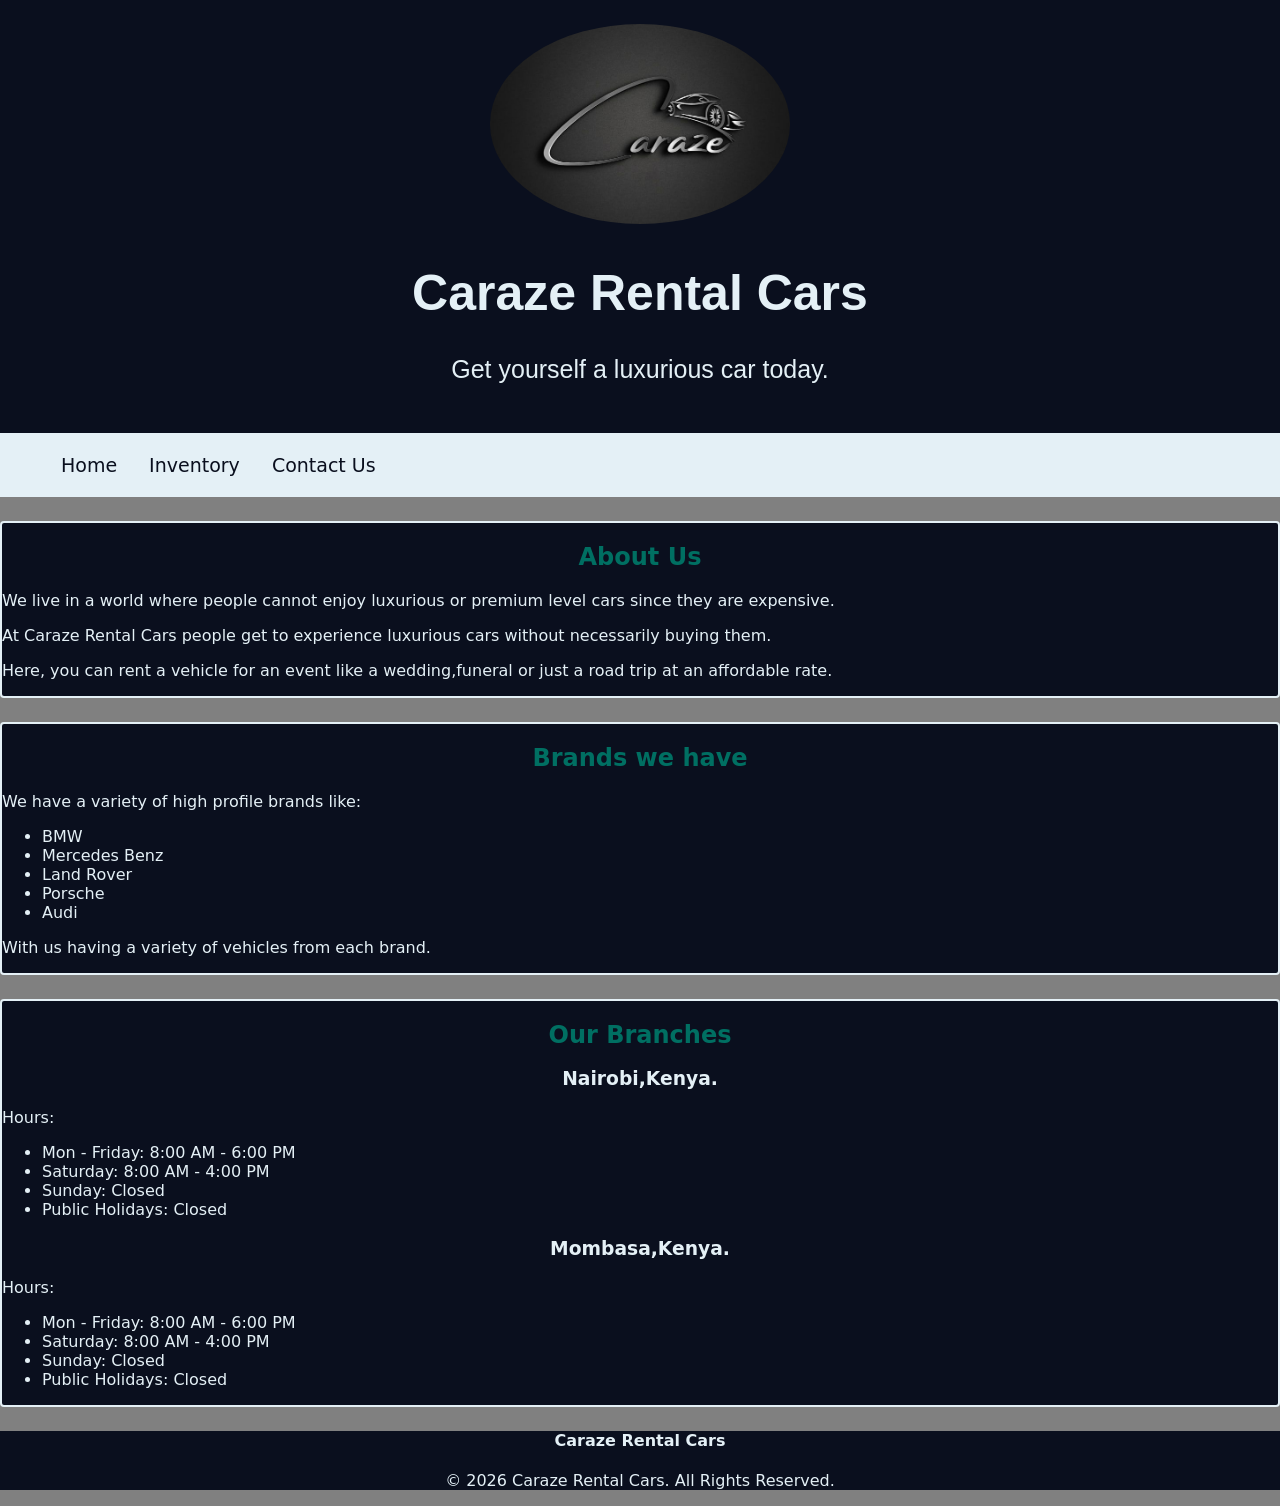
<file: index.html>
<!DOCTYPE html>
<html lang="en">
<head>
    <meta charset="UTF-8">
    <meta name="viewport" content="width=device-width, initial-scale=1.0">
    <title>Caraze Rental Cars</title>
    <link rel="stylesheet" href="./styles.css">
</head>
<body>
    <header>
        <a href="/">
            <img src="./logo.jpg" alt="" class="logo">
            <h1>Caraze Rental Cars</h1>
            <p>Get yourself a luxurious car today.</p>
        </a>
    </header>
    <nav class="pages">
        <ul class="pagelinks">
            <li><a href="index.html">Home</a></li>
            <li><a href="inventory.html">Inventory</a></li>
            <li><a href="contact.html">Contact Us</a></li>
        </ul>
    </nav>
    <main>
        <!-- about section -->
        <section>
            <h2>About Us</h2>
            <p>We live in a world where people cannot enjoy luxurious or premium level cars since they are expensive.</p>
            <p> At Caraze Rental Cars people get to experience luxurious cars without necessarily buying them.</p>
            <p>Here, you can rent a vehicle for an event like a wedding,funeral or just a road trip at an affordable rate.</p>
        </section>
        <!-- brand section -->
         <section>
            <h2>Brands we have</h2>
            <p>We have a variety of high profile brands like:</p>
            <ul>
                <li>BMW</li>
                <li>Mercedes Benz</li>
                <li>Land Rover</li>
                <li>Porsche</li>
                <li>Audi</li>
            </ul>
            <p>With us having a variety of vehicles from each brand.</p>
            </section>
            <!-- branches section -->
            <section>
                <h2>Our Branches</h2>
                    <h3>Nairobi,Kenya.</h3>
                    <p>Hours:</p>
                    <ul>
                        <li>Mon - Friday: 8:00 AM - 6:00 PM</li>
                        <li>Saturday: 8:00 AM - 4:00 PM</li>
                        <li>Sunday: Closed</li>
                        <li>Public Holidays: Closed</li>                
                    </ul>
                    <h3>Mombasa,Kenya.</h3>
                    <p>Hours:</p>
                    <ul>
                        <li>Mon - Friday: 8:00 AM - 6:00 PM</li>
                        <li>Saturday: 8:00 AM - 4:00 PM</li>
                        <li>Sunday: Closed</li>
                        <li>Public Holidays: Closed</li>                
                    </ul>
            </section>
    </main>
    <footer>
        <h4>Caraze Rental Cars</h4>
        <p>© 2026 Caraze Rental Cars. All Rights Reserved.</p>
    </footer>
    <script src="./script.js" defer></script>
</body>
</html>
</file>
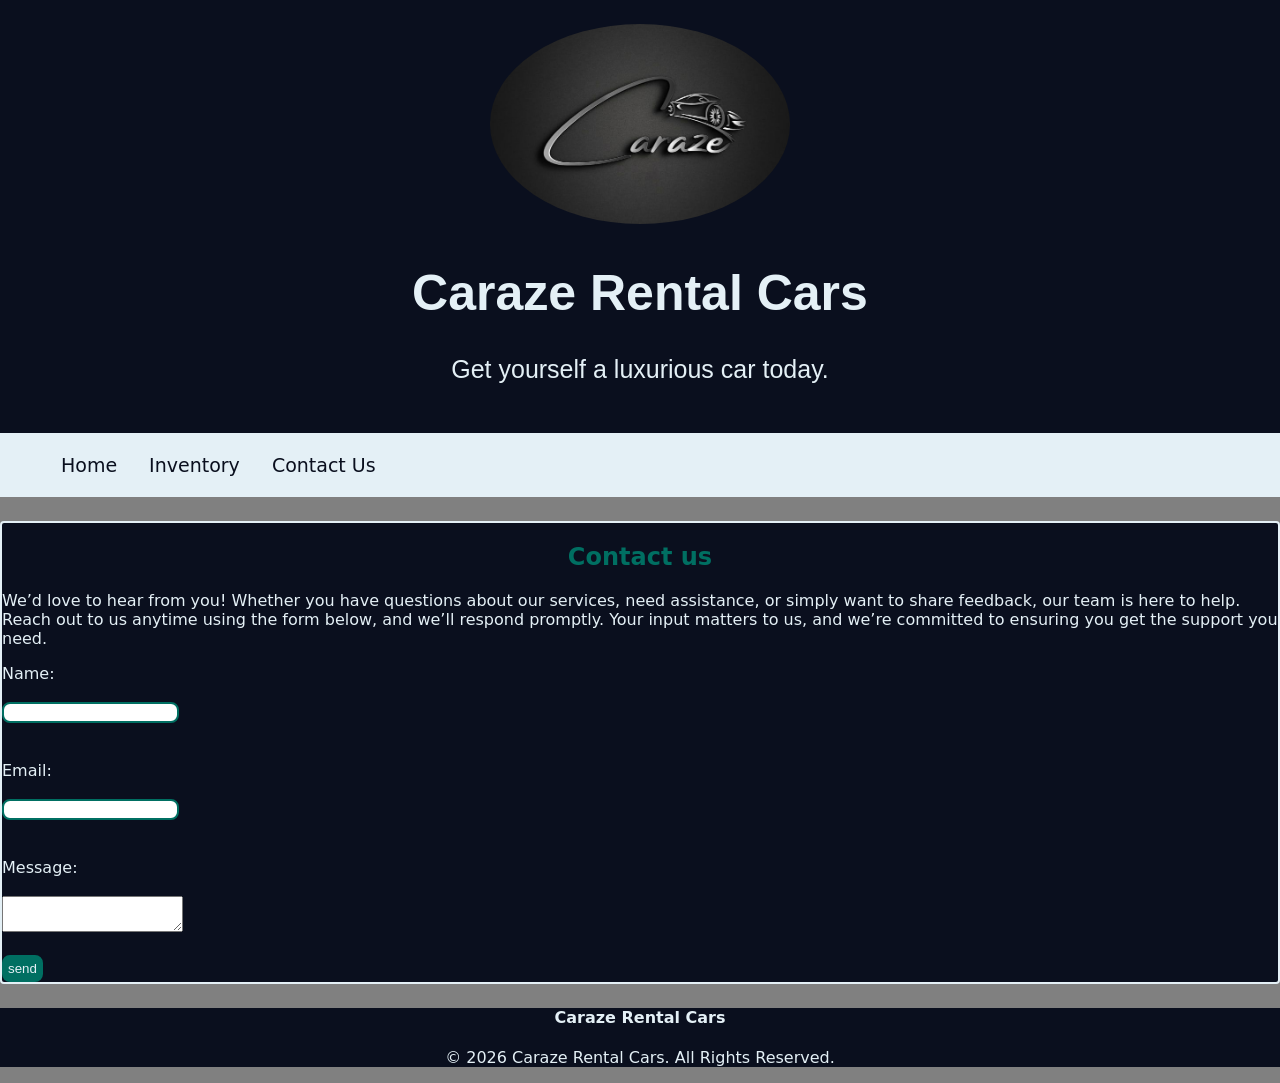
<file: contact.html>
<!DOCTYPE html>
<html lang="en">
<head>
    <meta charset="UTF-8">
    <meta name="viewport" content="width=device-width, initial-scale=1.0">
    <title>Caraze Rental Cars</title>
    <link rel="stylesheet" href="./styles.css">
</head>
<body>
    <header>
        <a href="/">
            <img src="./logo.jpg" alt="" class="logo">
            <h1>Caraze Rental Cars</h1>
            <p>Get yourself a luxurious car today.</p>
        </a>
    </header>
    <nav class="pages">
         <ul class="pagelinks">
            <li><a href="index.html">Home</a></li>
            <li><a href="inventory.html">Inventory</a></li>
            <li><a href="contact.html">Contact Us</a></li>
        </ul>
    </nav>
    <main>
        <section>
            <h2>Contact us</h2>
            <p>We’d love to hear from you! Whether you have questions about our services, need assistance, or simply want to share feedback, our team is here to help. Reach out to us anytime using the form below, and we’ll respond promptly. Your input matters to us, and we’re committed to ensuring you get the support you need.</p>
            <form id="contact">
                 <!-- full name input -->
            <label for="full name">Name:</label><br>
            <input type="text" id="fullname"><br><br>
            <!-- email inpit -->
             <label for="email">Email:</label><br>
             <input type="email" id="email"><br><br>
             <!-- message input -->
              <label for="message">Message:</label><br>
              <textarea name="message" id="message"></textarea><br><br>
              <button type="submit" id="send">send</button>
            </form>
        </section>

    </main>
    <footer>
        <h4>Caraze Rental Cars</h4>
       <p>© 2026 Caraze Rental Cars. All Rights Reserved.</p> 
    </footer>
    <script src="./script.js" defer></script>
</body>
</html>
</file>
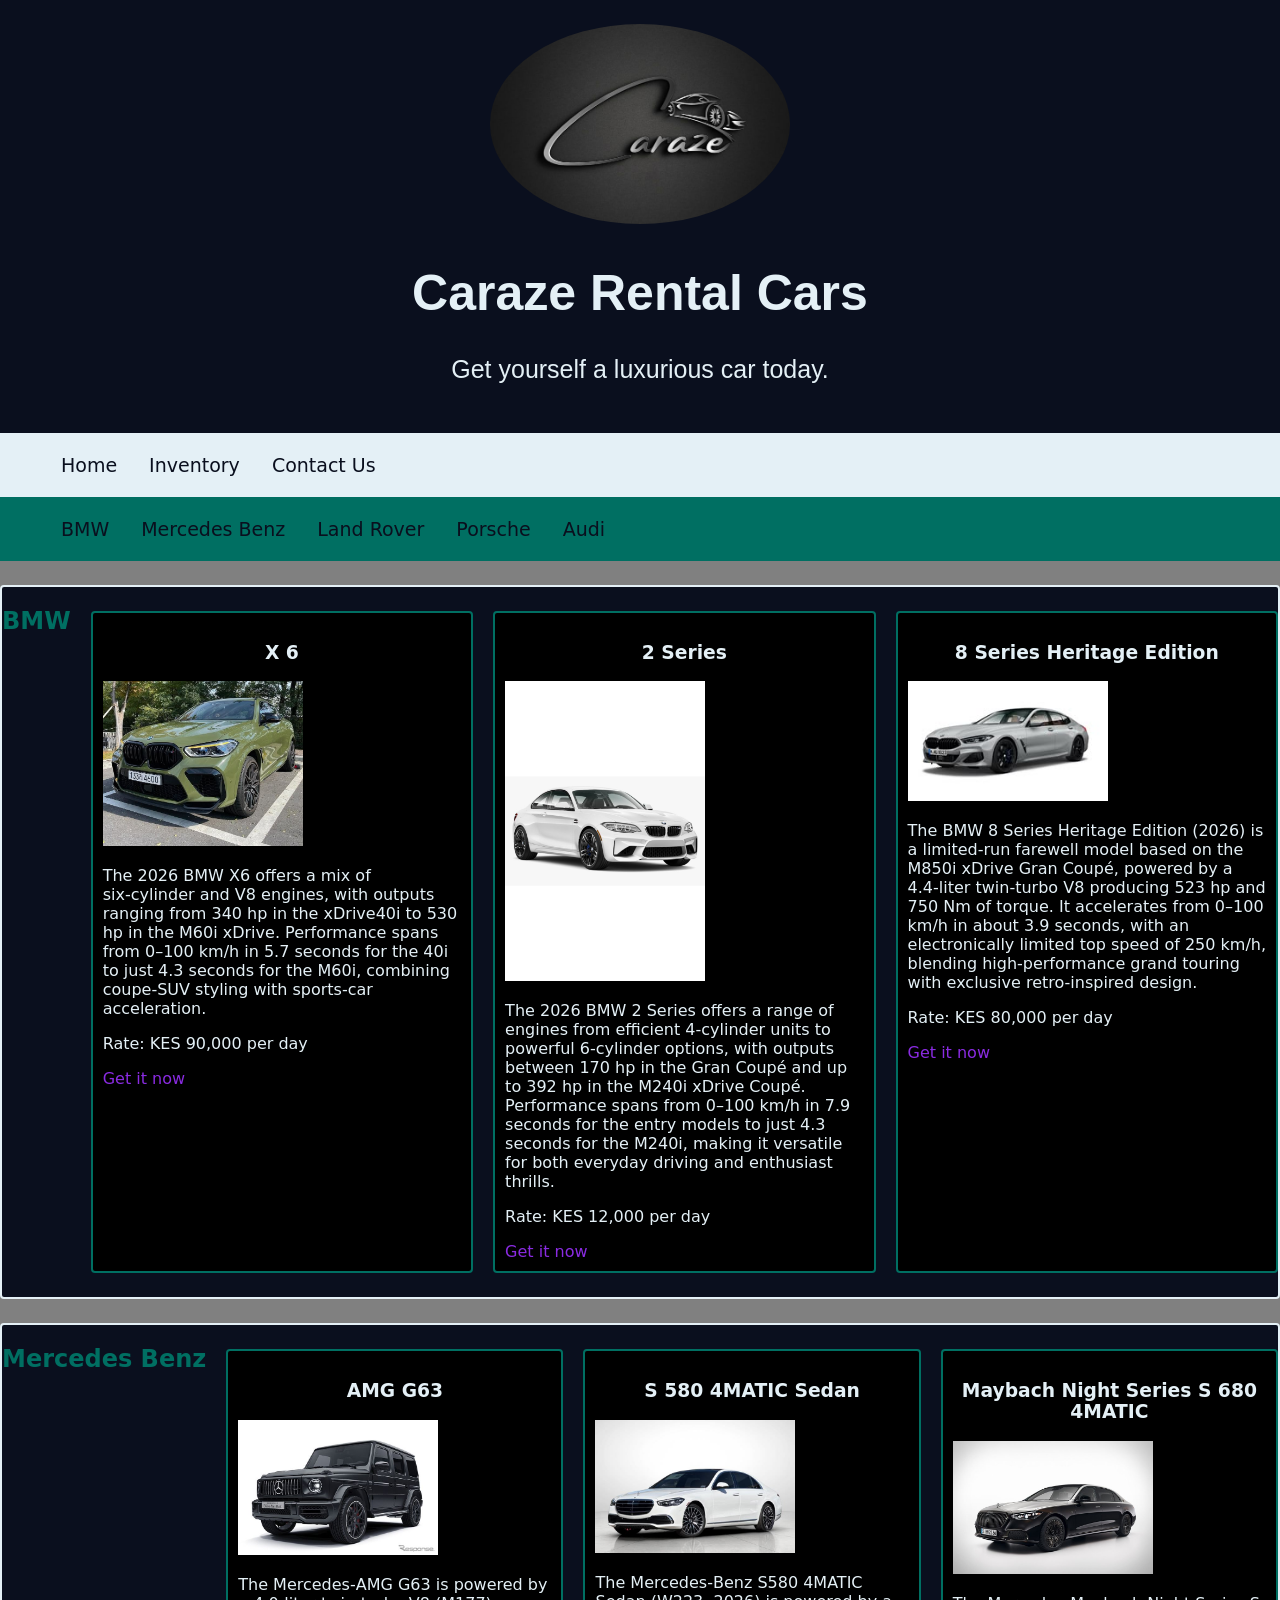
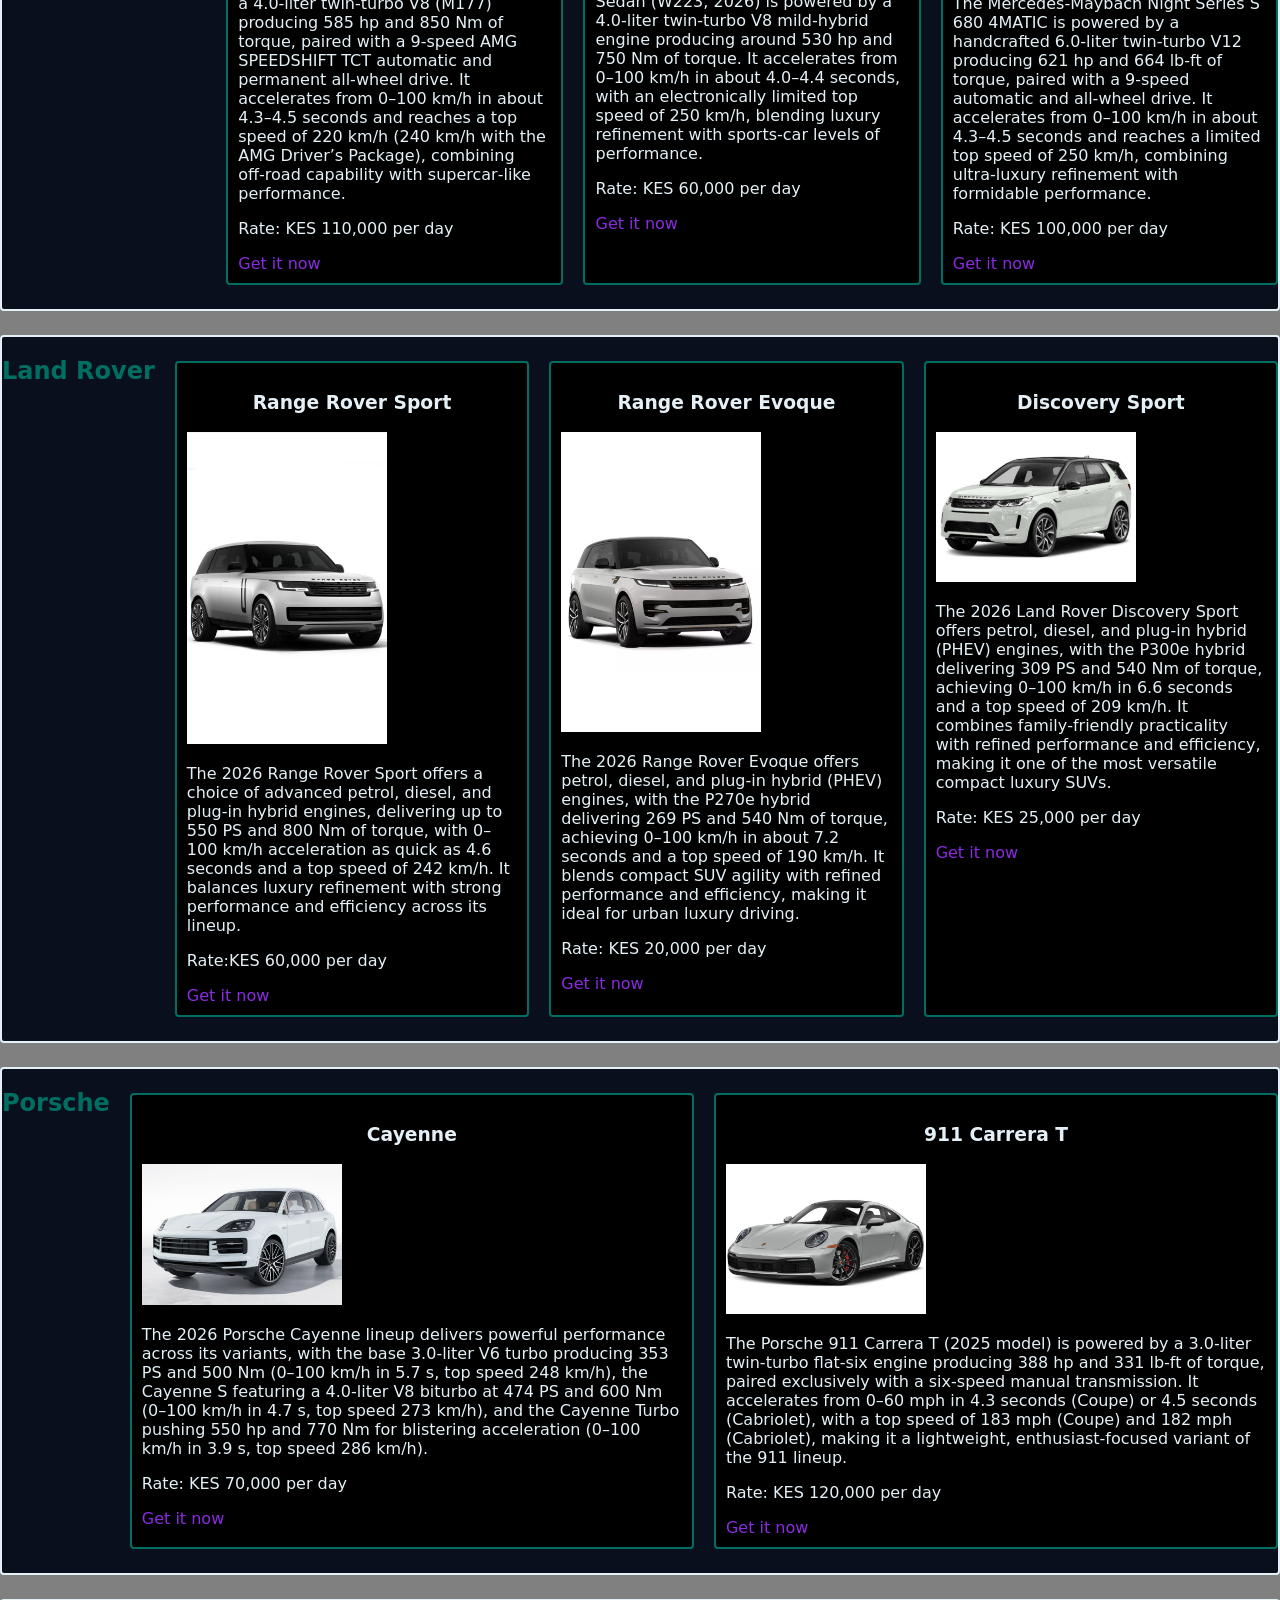
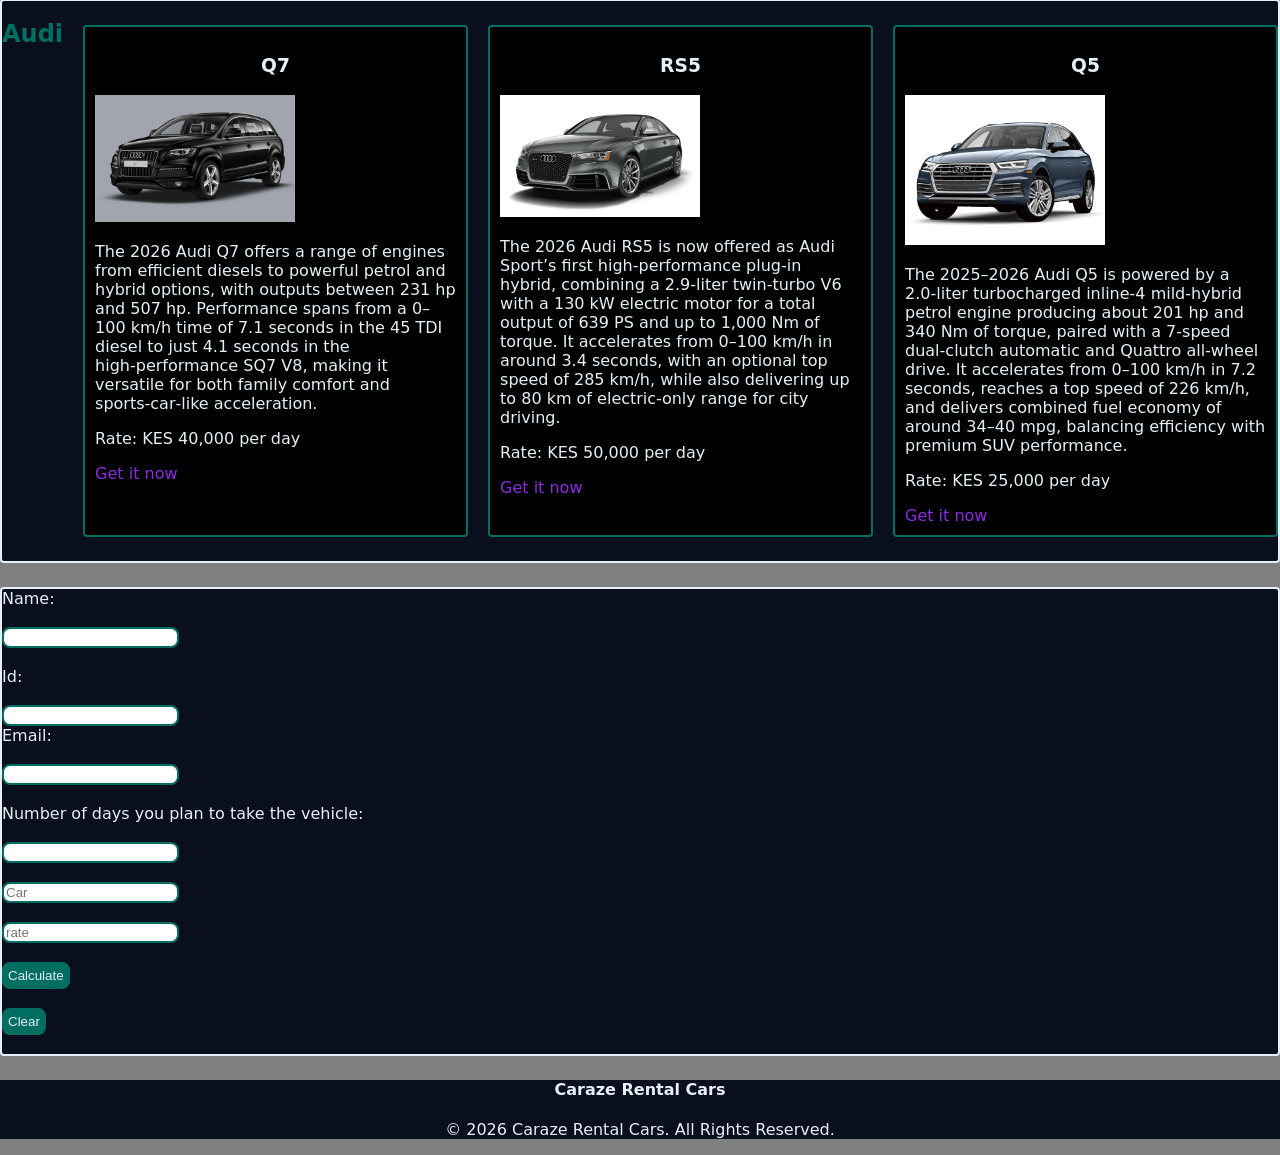
<file: inventory.html>
<!DOCTYPE html>
<html lang="en">
<head>
    <meta charset="UTF-8">
    <meta name="viewport" content="width=device-width, initial-scale=1.0">
    <title>Caraze Rental Cars</title>
    <link rel="stylesheet" href="./styles.css">
</head>
<body>
    <header>
        <a href="/">
            <img src="./logo.jpg" alt="" class="logo">
            <h1>Caraze Rental Cars</h1>
            <p>Get yourself a luxurious car today.</p>
        </a>
    </header>
    <nav class="pages">
        <!-- links to different pages -->
        <ul class="pagelinks">
            <li><a href="index.html">Home</a></li>
            <li><a href="inventory.html">Inventory</a></li>
            <li><a href="contact.html">Contact Us</a></li>
        </ul>
    </nav>
    <nav id="carsections">
        <!-- links to different sections -->
        <ul id="brandlinks">
            <li><a href="#BMW">BMW</a></li>
            <li><a href="#Mercedes-Benz">Mercedes Benz</a></li>
            <li><a href="#Land-Rover">Land Rover</a></li>
            <li><a href="#Porsche">Porsche</a></li>
            <li><a href="#Audi">Audi</a></li>
        </ul>
    </nav>
    <main>
        <!-- bmw section -->
        <section id="BMW" class="container">
            <h2>BMW</h2>
            <div class="box">
                <h3>X 6</h3>
                <img src="./X6.jpg" alt="">
                <p>The 2026 BMW X6 offers a mix of six‑cylinder and V8 engines, with outputs ranging from 340 hp in the xDrive40i to 530 hp in the M60i xDrive. Performance spans from 0–100 km/h in 5.7 seconds for the 40i to just 4.3 seconds for the M60i, combining coupe‑SUV styling with sports‑car acceleration.</p>
                <p>Rate: KES 90,000 per day</p>
                <a href="#form" class="formlink" onclick="fillForm('BMW X6',90000)">Get it now</a>
            </div>
            <div class="box">
                <h3>2 Series</h3>
                <img src="./2series.jpg" alt="">
                <p>The 2026 BMW 2 Series offers a range of engines from efficient 4‑cylinder units to powerful 6‑cylinder options, with outputs between 170 hp in the Gran Coupé and up to 392 hp in the M240i xDrive Coupé. Performance spans from 0–100 km/h in 7.9 seconds for the entry models to just 4.3 seconds for the M240i, making it versatile for both everyday driving and enthusiast thrills.</p>
                <p>Rate: KES 12,000 per day</p>
                <a href="#form" class="formlink" onclick="fillForm('BMW 2 Series',12000)">Get it now</a>   
            </div>
            <div class="box">
                <h3>8 Series Heritage Edition</h3>
                <img src="./8series.jpg" alt="">
                <p>The BMW 8 Series Heritage Edition (2026) is a limited-run farewell model based on the M850i xDrive Gran Coupé, powered by a 4.4‑liter twin‑turbo V8 producing 523 hp and 750 Nm of torque. It accelerates from 0–100 km/h in about 3.9 seconds, with an electronically limited top speed of 250 km/h, blending high-performance grand touring with exclusive retro-inspired design.</p>
                <p>Rate: KES 80,000 per day</p>
                <a href="#form" class="formlink" onclick="fillForm('BMW 8 series',80000)">Get it now</a>   
            </div>
        </section>
        <!-- mercedes benz section -->
        <section id="Mercedes-Benz" class="container">
            <h2>Mercedes Benz</h2>
            <div class="box">
                <h3>AMG G63</h3>
                <img src="./Gwagon.jpg" alt="">
                <p>The Mercedes‑AMG G63 is powered by a 4.0‑liter twin‑turbo V8 (M177) producing 585 hp and 850 Nm of torque, paired with a 9‑speed AMG SPEEDSHIFT TCT automatic and permanent all‑wheel drive. It accelerates from 0–100 km/h in about 4.3–4.5 seconds and reaches a top speed of 220 km/h (240 km/h with the AMG Driver’s Package), combining off‑road capability with supercar‑like performance.</p>
                <p>Rate: KES 110,000 per day</p>
                <a href="#form " class="formlink" onclick="fillForm(' Mercedes Benz-AMG G63',110000)">Get it now</a>   
            </div>
            <div class="box">
                <h3>S 580 4MATIC Sedan</h3>
                <img src="./Sclass.jpg" alt="">
                <p>The Mercedes‑Benz S580 4MATIC Sedan (W223, 2026) is powered by a 4.0‑liter twin‑turbo V8 mild‑hybrid engine producing around 530 hp and 750 Nm of torque. It accelerates from 0–100 km/h in about 4.0–4.4 seconds, with an electronically limited top speed of 250 km/h, blending luxury refinement with sports‑car levels of performance.</p>
                <p>Rate: KES 60,000 per day</p>
                <a href="#form" class="formlink" onclick="fillForm(' Mercedes Benz S 580 4MATIC sedan',60000)">Get it now</a>   
            </div>
            <div class="box">
                <h3>Maybach Night Series S 680 4MATIC</h3>
                <img src="./Maybach.jpg" alt="">
                <p>The Mercedes‑Maybach Night Series S 680 4MATIC is powered by a handcrafted 6.0‑liter twin‑turbo V12 producing 621 hp and 664 lb‑ft of torque, paired with a 9‑speed automatic and all‑wheel drive. It accelerates from 0–100 km/h in about 4.3–4.5 seconds and reaches a limited top speed of 250 km/h, combining ultra‑luxury refinement with formidable performance.</p>
                 <p>Rate: KES 100,000 per day</p>
                <a href="#form" class="formlink" onclick="fillForm('Maybach Night Series',100000)">Get it now</a>
            </div>
        </section>
        <!-- land rover section -->
        <section id="Land-Rover" class="container">
            <h2>Land Rover</h2>
            <div class="box">
                <h3>Range Rover Sport</h3>
                <img src="./sport.jpg" alt="">
                <p>The 2026 Range Rover Sport offers a choice of advanced petrol, diesel, and plug‑in hybrid engines, delivering up to 550 PS and 800 Nm of torque, with 0–100 km/h acceleration as quick as 4.6 seconds and a top speed of 242 km/h. It balances luxury refinement with strong performance and efficiency across its lineup.</p>
                 <p>Rate:KES 60,000 per day</p>
                <a href="#form" class="formlink"onclick="fillForm('Range Rover Sport',60000)">Get it now</a>
            </div>
            <div class="box">
                <h3>Range Rover Evoque</h3>
                <img src="./Evoque.jpg" alt="">
                <p>The 2026 Range Rover Evoque offers petrol, diesel, and plug‑in hybrid (PHEV) engines, with the P270e hybrid delivering 269 PS and 540 Nm of torque, achieving 0–100 km/h in about 7.2 seconds and a top speed of 190 km/h. It blends compact SUV agility with refined performance and efficiency, making it ideal for urban luxury driving.</p>
                 <p>Rate: KES 20,000 per day</p>
                <a href="#form" class="formlink"onclick="fillForm('Range Rover Evoque',20000)">Get it now</a>
            </div>
            <div class="box">
                <h3>Discovery Sport</h3>
                <img src="./discovery.jpg" alt="">
                <p>The 2026 Land Rover Discovery Sport offers petrol, diesel, and plug‑in hybrid (PHEV) engines, with the P300e hybrid delivering 309 PS and 540 Nm of torque, achieving 0–100 km/h in 6.6 seconds and a top speed of 209 km/h. It combines family‑friendly practicality with refined performance and efficiency, making it one of the most versatile compact luxury SUVs.</p>
                 <p>Rate: KES 25,000 per day</p>
                <a href="#form" class="formlink" onclick="fillForm('Discovery Sport',25000)">Get it now</a>
            </div>
        </section>
        <!-- porsche section -->
        <section id="Porsche" class="container">
            <h2>Porsche</h2>
            <div class="box">
                <h3>Cayenne</h3>
                <img src="./Cayenne.jpg" alt="">
                <p>The 2026 Porsche Cayenne lineup delivers powerful performance across its variants, with the base 3.0‑liter V6 turbo producing 353 PS and 500 Nm (0–100 km/h in 5.7 s, top speed 248 km/h), the Cayenne S featuring a 4.0‑liter V8 biturbo at 474 PS and 600 Nm (0–100 km/h in 4.7 s, top speed 273 km/h), and the Cayenne Turbo pushing 550 hp and 770 Nm for blistering acceleration (0–100 km/h in 3.9 s, top speed 286 km/h).</p>
                 <p>Rate: KES 70,000 per day</p>
                <a href="#form" class="formlink" onclick="fillForm('Porsche Cayenne',70000)">Get it now</a>
            </div>
            <div class="box">
                <h3>911 Carrera T</h3>
                <img src="./CarreraT.jpg" alt="">
                <p>The Porsche 911 Carrera T (2025 model) is powered by a 3.0‑liter twin‑turbo flat‑six engine producing 388 hp and 331 lb‑ft of torque, paired exclusively with a six‑speed manual transmission. It accelerates from 0–60 mph in 4.3 seconds (Coupe) or 4.5 seconds (Cabriolet), with a top speed of 183 mph (Coupe) and 182 mph (Cabriolet), making it a lightweight, enthusiast‑focused variant of the 911 lineup.</p>
                 <p>Rate: KES 120,000 per day</p>
                <a href="#form" class="formlink" onclick="fillForm('Porsche 911 Carrera T',120000)">Get it now</a>
            </div>
        </section>
        <!-- audi section -->
        <section id="Audi" class="container">
            <h2>Audi</h2>
            <div class="box">
                <h3>Q7</h3>
                <img src="./Q7.jpg" alt="">
                <p>The 2026 Audi Q7 offers a range of engines from efficient diesels to powerful petrol and hybrid options, with outputs between 231 hp and 507 hp. Performance spans from a 0–100 km/h time of 7.1 seconds in the 45 TDI diesel to just 4.1 seconds in the high‑performance SQ7 V8, making it versatile for both family comfort and sports‑car‑like acceleration.</p>
                 <p>Rate: KES 40,000 per day</p>
                <a href="#form" class="formlink" onclick="fillForm('Audi Q7',40000)">Get it now</a>
            </div>
            <div class="box">
                <h3>RS5</h3>
                <img src="./Rs5.jpg" alt="">
                <p>The 2026 Audi RS5 is now offered as Audi Sport’s first high‑performance plug‑in hybrid, combining a 2.9‑liter twin‑turbo V6 with a 130 kW electric motor for a total output of 639 PS and up to 1,000 Nm of torque. It accelerates from 0–100 km/h in around 3.4 seconds, with an optional top speed of 285 km/h, while also delivering up to 80 km of electric‑only range for city driving.</p>
                 <p>Rate: KES 50,000 per day</p>
                <a href="#form" class="formlink" onclick="fillForm('Audi RS5',50000)">Get it now</a>
            </div>
            <div class="box">
                <h3>Q5</h3>
                <img src="./Q5.jpg" alt="">
                <p>The 2025–2026 Audi Q5 is powered by a 2.0‑liter turbocharged inline‑4 mild‑hybrid petrol engine producing about 201 hp and 340 Nm of torque, paired with a 7‑speed dual‑clutch automatic and Quattro all‑wheel drive. It accelerates from 0–100 km/h in 7.2 seconds, reaches a top speed of 226 km/h, and delivers combined fuel economy of around 34–40 mpg, balancing efficiency with premium SUV performance.</p>
                 <p>Rate: KES 25,000 per day</p>
                <a href="#form" class="formlink" onclick="fillForm('Audi Q5',25000)">Get it now</a>
            </div>
        </section>
        <!-- form section -->
        <section id="form">
            <form>
            <!-- name input -->
            <label for="full-name">Name:</label><br>
            <input type="text" id="full-name"><br>
            <!-- id input -->
             <label for="id">Id:</label><br>
             <input type="number" id="id">
            <!-- email input -->
            <label for="email">Email:</label><br>
            <input type="text" id="email"><br>
            <!-- days input -->
            <label for="days">Number of days you plan to take the vehicle:</label><br>
            <input type="number" id="days"><br>
            <!-- type of car input -->
             <input type="text" id="car" placeholder="Car" readonly><br>
             <input type="number"id="rate" placeholder="rate" readonly><br>
            <!-- submit button -->
            <button id = "submit" type="submit">Calculate</button><br>
            <!-- clear button -->
            <button type="reset"> Clear</button><br>
            </form>
        </section>
    </main>
    <footer>
         <h4>Caraze Rental Cars</h4>
       <p> © 2026 Caraze Rental Cars. All Rights Reserved.</p>
    </footer>
    <script src="./script.js"defer></script>
  
</body>
</html>
</file>
<file: styles.css>
body{
    margin: 0;
    padding:0;
    font-family:system-ui, -apple-system, BlinkMacSystemFont, 'Segoe UI', Roboto, Oxygen, Ubuntu, Cantarell, 'Open Sans', 'Helvetica Neue', sans-serif;
    background-color:gray;
}
header{
    background-color:#0A0F1E;
    padding:24px 0;
    text-align: center;
   
}
header a{
    text-decoration: none;
    color:#E4F0F6;
     font-size: 25px;
     font-family:'Trebuchet MS', 'Lucida Sans Unicode', 'Lucida Grande', 'Lucida Sans', Arial, sans-serif
}
.pages{
    background-color:#E4F0F6;
    padding: 5px;
}
.pagelinks{
    list-style: none;
    display: flex;
}
nav a{
    text-decoration: none;
    color:#0A0F1E;
    margin: 0 16px;
    font-size: 19px;
}
nav a:hover{
    color:blueviolet;
}
section{
    background-color:#0A0F1E;
    color:#E4F0F6;
    border: 2px solid #E4F0F6;
    margin: 24px auto;
    border-radius: 4px;
    transition: box-shadow 0.3s ease;
}
section:hover{
    box-shadow: 0 4px 8px black;
}
h2{
    color:#006F62;
    text-align: center;
}
.container{
    display: flex;
    gap: 20px;
    flex-wrap: wrap;
    grid-template-columns: 1fr;
}
/* mobile */
body{font-size:14 px;}
/* tablet */
@media (min-width:768px){
    body{font-size: 16px;}
    .container{
        grid-template-columns: repeat(2,1fr);
    }
}
/* desktop */
@media(min-width:1024px){
    .container{
        grid-template-columns: repeat(4,1fr);
    }
}
.box{
    padding:20px;
    margin: 24px auto;
    border: 2px solid #006F62;
    padding: 10px;
    border-radius: 4px;
    transition: box-shadow 0.3s ease;
    background-color:black;
    color:#E4F0F6;
    flex: 1 1 250px;
}
.box img{
    width: 200px;
    height: auto;
}
.box:hover{
    box-shadow: 8px 4px 8px gray;
}
#carsections{
    background-color:#006F62;
    padding:5px;
}
#brandlinks{
    list-style:none;
    display:flex;
}
#brandlinks a:hover{
    color: #E4F0F6;
}
form label{
    display: block;
}
form input,form button,form select{
    border: 2px solid #006F62;
    border-radius: 8px;
    display: flex;
}
form button{
    background-color: #006F62;
    color:#E4F0F6;
    transition: background-color 0.3s ease;
    padding:4px;
}
form button:hover{
    background-color:green;
}
form button:active{
    background-color:greenyellow;
}
footer{
    background-color: #0A0F1E;
    color: #E4F0F6;
    text-align: center;
    padding-bottom:auto;
}
.formlink{
    text-decoration: none;
    color:blueviolet;
}
h3{
    text-align: center;
}
.logo{
    height: 200px;
    width: auto;
    border-radius: 50%;
}
</file>
